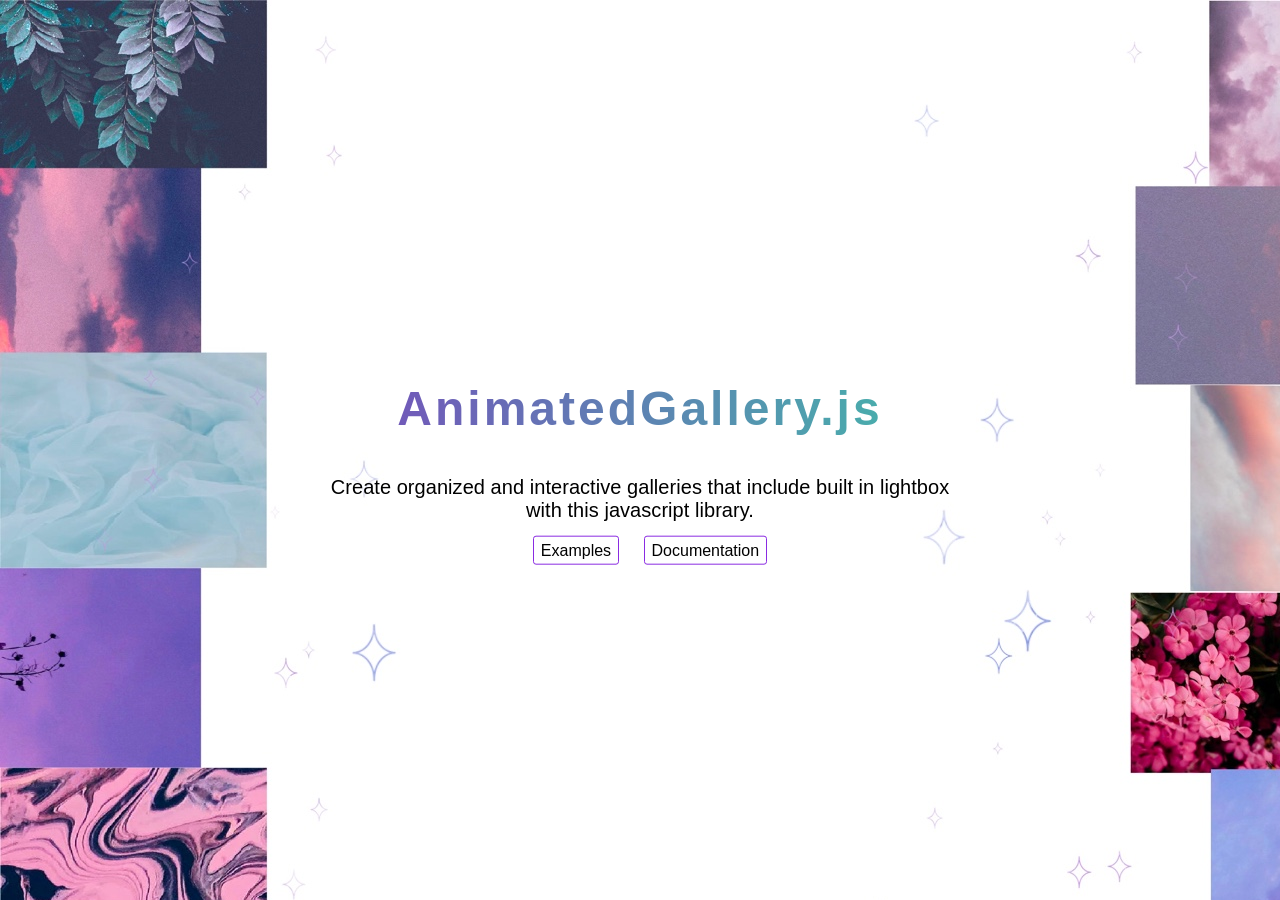
<file: pub/index.html>
<html lang = "en">
    <head>
        <meta charset="utf-8">
        <meta name = "viewport" content = "width=device-width, initial-scale = 1">
        <link rel = "stylesheet" type="text/css" href = "./js/landing_page.css">
        <title>AnimatedGallery Javascript Library</title>
        <script defer src="https://ajax.googleapis.com/ajax/libs/jquery/3.5.1/jquery.min.js"></script>
        <script async type = "text/javascript" src = './js/dom_load_async.js'></script>
    </head>
    <body>
        <div id = 'myId'></div>
        <div class="cover_image"></div>
        <div class="cover_text">
            <h2 class="page_title title_text_animated">AnimatedGallery.js</h2>
            <h3 class="subtitle">Create organized and interactive galleries that include built in 
                lightbox with this javascript library.</h3>
            <a class="example_button" href="examples_page.html">Examples</a>
            <a class="example_button" href="documentation.html">Documentation</a>
        </div>
        
    </body>
</html>
</file>
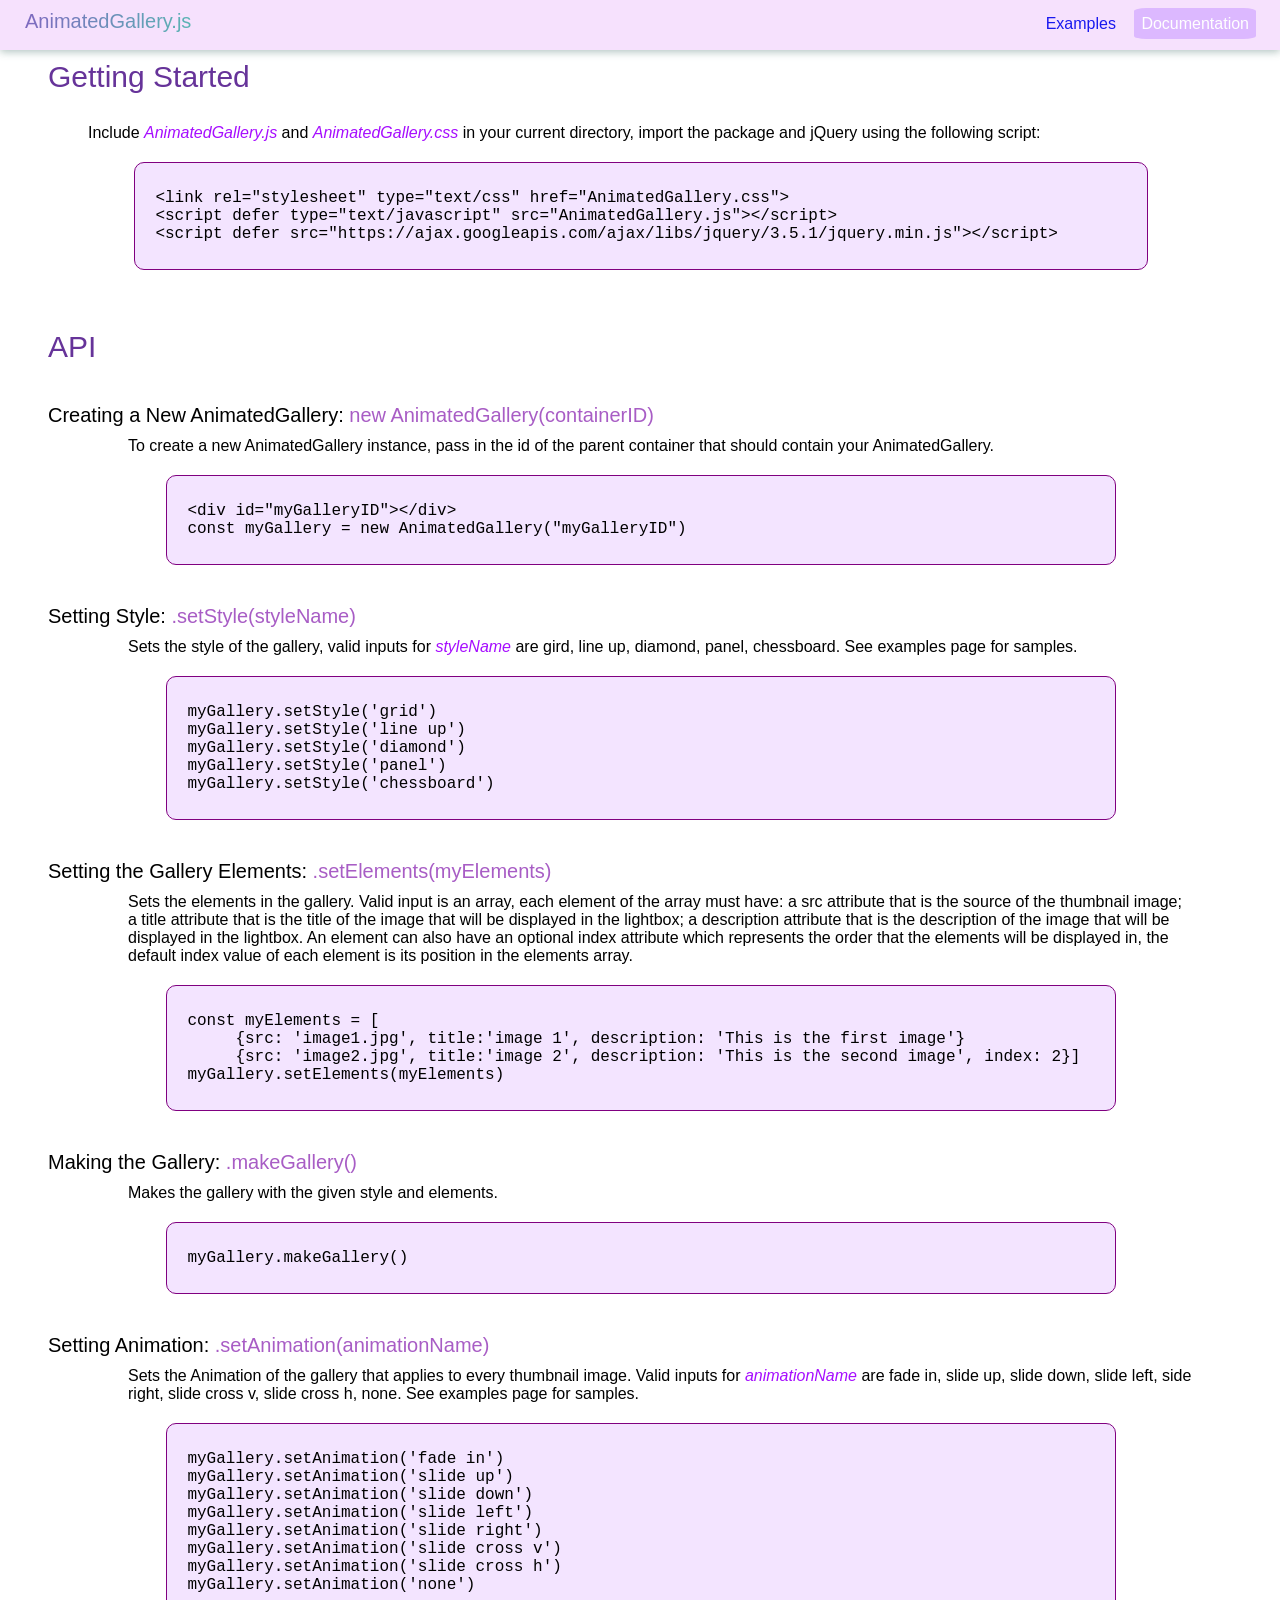
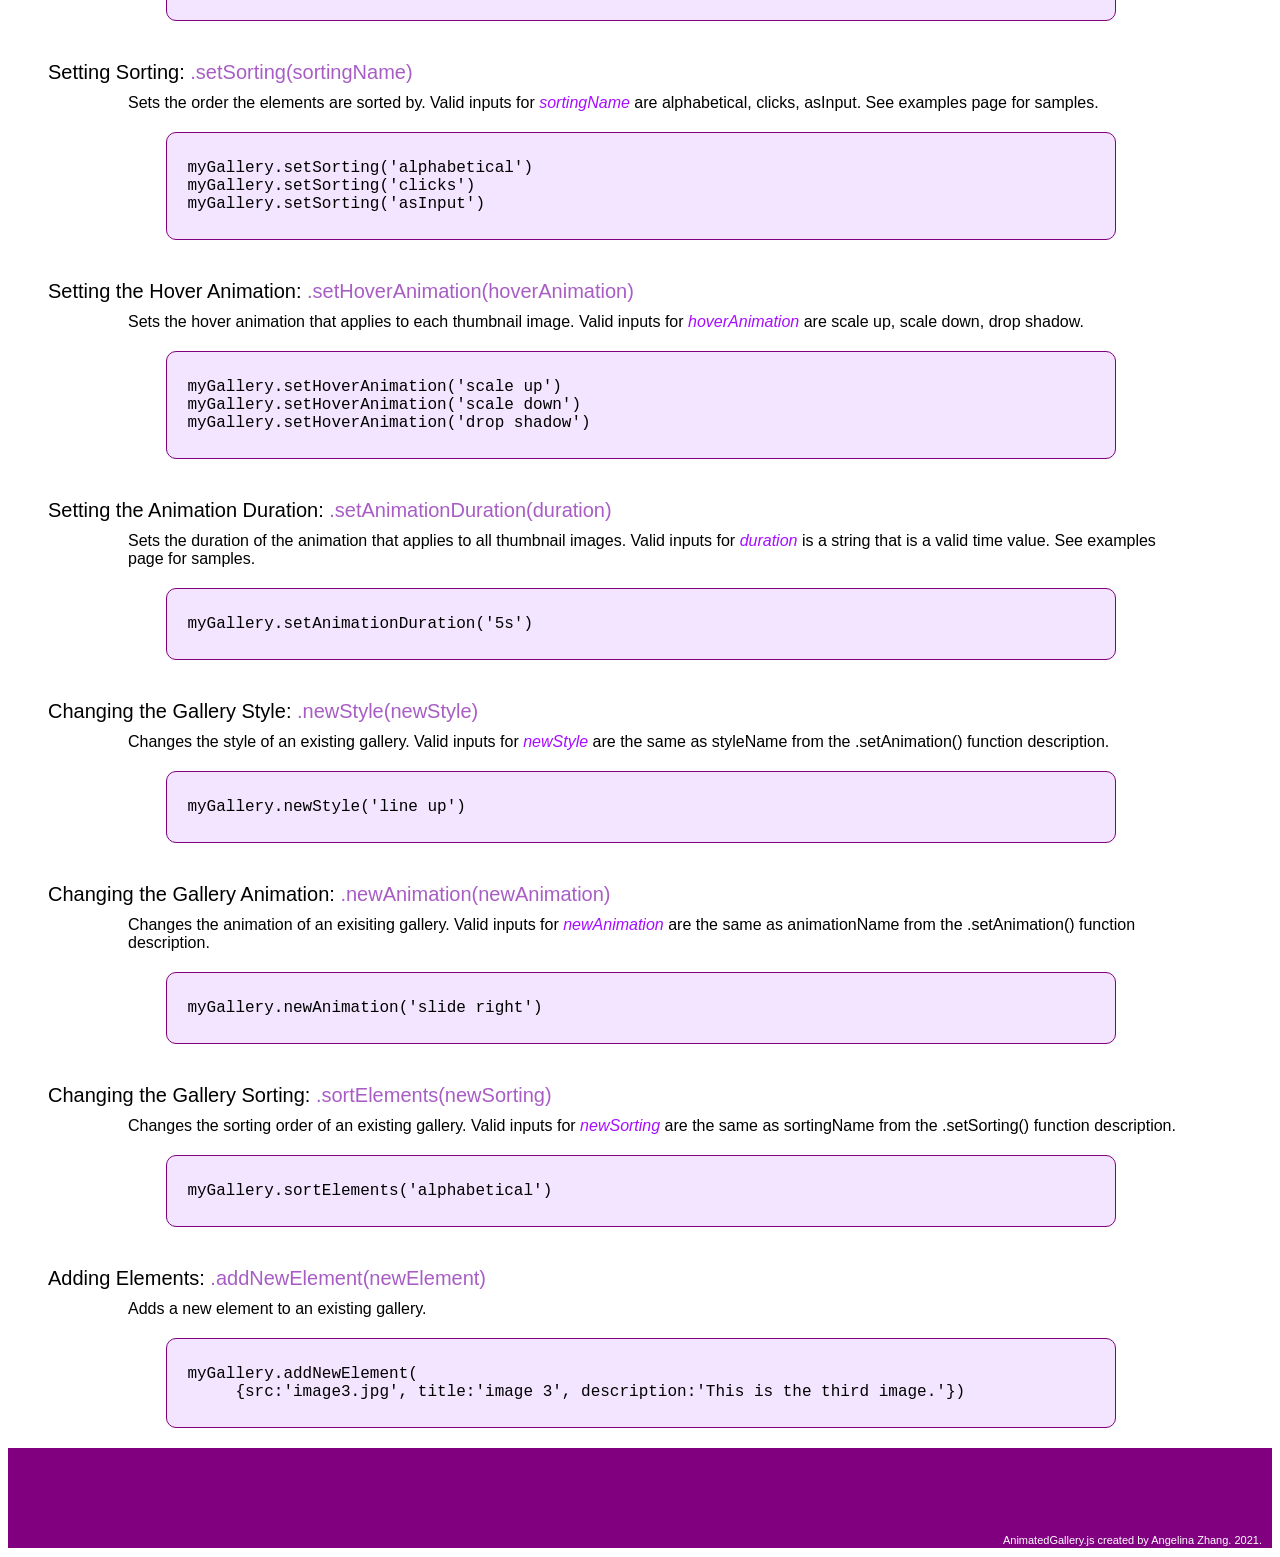
<file: pub/documentation.html>
<html lang = "en">
    <head>
        <meta charset="utf-8">
        <meta name = "viewport" content = "width=device-width, initial-scale = 1">
        <link rel = "stylesheet" type="text/css" href = "./js/landing_page.css">
        <title>AnimatedGallery Javascript Library</title>
        <script defer src="https://ajax.googleapis.com/ajax/libs/jquery/3.5.1/jquery.min.js"></script>
        <script async type = "text/javascript" src = './js/dom_load_async.js'></script>
    </head>
    <body>
        <div id = 'myId'></div>
        <div class='top_header'>
            <a class='title_redirect  title_text_animated' href = 'index.html'>AnimatedGallery.js</a>
            <div class='navigation'>
                <a href="examples_page.html" class="not_current_page_nagivation">Examples</a>
                <a href ="documentation.html" class="current_page_nagivation">Documentation</a>
            </div>
        </div>
        <div class="header">
            Getting Started
        </div>
        <div class="example_description">
            <p class="paragraph_indent">Include <span class="highlighted_text">AnimatedGallery.js</span>
            and <span class="highlighted_text">AnimatedGallery.css</span> in your current directory, 
            import the package and jQuery using the following script:</p>
        </div>
        <div class="code_container">
            <p class="example_code">
                &lt;link rel="stylesheet" type="text/css" href="AnimatedGallery.css"&gt; <br>
                &lt;script defer type="text/javascript" src="AnimatedGallery.js"&gt;&lt;/script&gt; <br>
                &lt;script defer src="https://ajax.googleapis.com/ajax/libs/jquery/3.5.1/jquery.min.js"&gt;&lt;/script&gt;
            </p>
        </div>
        <div class="header">
            API
        </div>

        <div class="example_container">
            <div class="example_gallery_titles">
                <span class="black_title_text">Creating a New AnimatedGallery:</span> new AnimatedGallery(containerID)
            </div>
            <div class="example_description">
                <p class="paragraph_indent">To create a new AnimatedGallery instance, pass in the id of 
                    the parent container that should contain your AnimatedGallery. </p>
            </div>
            <div class="code_container">
                <p class="example_code">
                    &lt;div id="myGalleryID">&lt;/div> <br>
                    const myGallery = new AnimatedGallery("myGalleryID")
                </p>
            </div>
        </div>

        <div class="example_container">
            <div class="example_gallery_titles">
                <span class="black_title_text">Setting Style:</span> .setStyle(styleName)
            </div>
            <div class="example_description">
                <p class="paragraph_indent">Sets the style of the gallery, valid inputs for 
                    <span class="highlighted_text">styleName</span> are gird, line up, diamond, panel, chessboard. 
                    See examples page for samples.</p>
            </div>
            <div class="code_container">
                <p class="example_code">
                    myGallery.setStyle('grid') <br>
                    myGallery.setStyle('line up') <br>
                    myGallery.setStyle('diamond') <br>
                    myGallery.setStyle('panel') <br>
                    myGallery.setStyle('chessboard') <br>
                </p>
            </div>
        </div>

        <div class="example_container">
            <div class="example_gallery_titles">
                <span class="black_title_text">Setting the Gallery Elements:</span> .setElements(myElements)
            </div>
            <div class="example_description">
                <p class="paragraph_indent">Sets the elements in the gallery. Valid input is an array, each element
                    of the array must have: a src attribute that is the source of the thumbnail image; a title attribute that is the 
                    title of the image that will be displayed in the lightbox; a description attribute that is the description of 
                    the image that will be displayed in the lightbox. An element can also have an optional index attribute which represents the 
                    order that the elements will be displayed in, the default index value of each element is its position in the elements array. 
                </p>
            </div>
            <div class="code_container">
                <p class="example_code">
                    const myElements = [<br> 
                    &emsp;&emsp;&emsp;{src: 'image1.jpg', title:'image 1', description: 'This is the first image'} <br>
                    &emsp;&emsp;&emsp;{src: 'image2.jpg', title:'image 2', description: 'This is the second image', index: 2}]<br>
                    myGallery.setElements(myElements)
                </p>
            </div>
        </div>

        <div class="example_container">
            <div class="example_gallery_titles">
                <span class="black_title_text">Making the Gallery:</span> .makeGallery()
            </div>
            <div class="example_description">
                <p class="paragraph_indent">Makes the gallery with the given style and elements.
                </p>
            </div>
            <div class="code_container">
                <p class="example_code">
                    myGallery.makeGallery()
                </p>
            </div>
        </div>

        <div class="example_container">
            <div class="example_gallery_titles">
                <span class="black_title_text">Setting Animation:</span> .setAnimation(animationName)
            </div>
            <div class="example_description">
                <p class="paragraph_indent"> Sets the Animation of the gallery that applies to every thumbnail image.
                    Valid inputs for 
                    <span class="highlighted_text">animationName</span> are fade in, slide up, slide down, slide left,
                    side right, slide cross v, slide cross h, none. See examples page for samples.
                </p>
            </div>
            <div class="code_container">
                <p class="example_code">
                    myGallery.setAnimation('fade in') <br>
                    myGallery.setAnimation('slide up') <br>
                    myGallery.setAnimation('slide down') <br>
                    myGallery.setAnimation('slide left') <br>
                    myGallery.setAnimation('slide right') <br>
                    myGallery.setAnimation('slide cross v') <br>
                    myGallery.setAnimation('slide cross h') <br>
                    myGallery.setAnimation('none')
                </p>
            </div>
        </div>

        <div class="example_container">
            <div class="example_gallery_titles">
                <span class="black_title_text">Setting Sorting:</span> .setSorting(sortingName)
            </div>
            <div class="example_description">
                <p class="paragraph_indent"> Sets the order the elements are sorted by. Valid inputs for 
                    <span class="highlighted_text">sortingName</span> are alphabetical, clicks, asInput. See examples
                    page for samples.
                </p>
            </div>
            <div class="code_container">
                <p class="example_code">
                    myGallery.setSorting('alphabetical') <br>
                    myGallery.setSorting('clicks') <br>
                    myGallery.setSorting('asInput')
                </p>
            </div>
        </div>

        <div class="example_container">
            <div class="example_gallery_titles">
                <span class="black_title_text">Setting the Hover Animation:</span> .setHoverAnimation(hoverAnimation)
            </div>
            <div class="example_description">
                <p class="paragraph_indent"> Sets the hover animation that applies to each thumbnail image. 
                    Valid inputs for <span class="highlighted_text">hoverAnimation</span> are scale up, scale down, drop shadow.
                </p>
            </div>
            <div class="code_container">
                <p class="example_code">
                    myGallery.setHoverAnimation('scale up') <br>
                    myGallery.setHoverAnimation('scale down') <br>
                    myGallery.setHoverAnimation('drop shadow')
                </p>
            </div>
        </div>

        <div class="example_container">
            <div class="example_gallery_titles">
                <span class="black_title_text">Setting the Animation Duration:</span> .setAnimationDuration(duration)
            </div>
            <div class="example_description">
                <p class="paragraph_indent"> Sets the duration of the animation that applies to all thumbnail images.
                    Valid inputs for <span class="highlighted_text">duration</span> is a string that is a valid time value.
                    See examples page for samples.
                </p>
            </div>
            <div class="code_container">
                <p class="example_code">
                    myGallery.setAnimationDuration('5s')
                </p>
            </div>
        </div>

        <div class="example_container">
            <div class="example_gallery_titles">
                <span class="black_title_text">Changing the Gallery Style:</span> .newStyle(newStyle)
            </div>
            <div class="example_description">
                <p class="paragraph_indent"> Changes the style of an existing gallery. Valid inputs 
                    for <span class="highlighted_text">newStyle</span> are the same as styleName from the 
                    .setAnimation() function description.
                </p>
            </div>
            <div class="code_container">
                <p class="example_code">   
                    myGallery.newStyle('line up')
                </p>
            </div>
        </div>

        <div class="example_container">
            <div class="example_gallery_titles">
                <span class="black_title_text">Changing the Gallery Animation:</span> .newAnimation(newAnimation)
            </div>
            <div class="example_description">
                <p class="paragraph_indent"> Changes the animation of an exisiting gallery. Valid inputs for
                    <span class="highlighted_text">newAnimation</span> are the same as animationName from the 
                    .setAnimation() function description.
                </p>
            </div>
            <div class="code_container">
                <p class="example_code">    
                    myGallery.newAnimation('slide right')
                </p>    
            </div>
        </div>

        <div class="example_container">
            <div class="example_gallery_titles">
                <span class="black_title_text">Changing the Gallery Sorting:</span> .sortElements(newSorting)
            </div>
            <div class="example_description">
                <p class="paragraph_indent"> Changes the sorting order of an existing gallery. Valid inputs for 
                    <span class="highlighted_text">newSorting</span> are the same as sortingName from the .setSorting()
                    function description.
                </p>
            </div>
            <div class="code_container">
                <p class="example_code">
                    myGallery.sortElements('alphabetical')
                </p>
            </div>
        </div>

        <div class="example_container">
            <div class="example_gallery_titles">
                <span class="black_title_text">Adding Elements:</span> .addNewElement(newElement)
            </div>
            <div class="example_description">
                <p class="paragraph_indent"> Adds a new element to an existing gallery.
                </p>
            </div>
            <div class="code_container">
                <p class="example_code">
                    myGallery.addNewElement(<br>
                    &emsp;&emsp;&emsp;{src:'image3.jpg', title:'image 3', description:'This is the third image.'})
                </p>
            </div>
        </div>

        <div class="footer">
            <p class="footer_text">AnimatedGallery.js created by Angelina Zhang. 2021.</p>
        </div>
    </body>
</html>
</file>
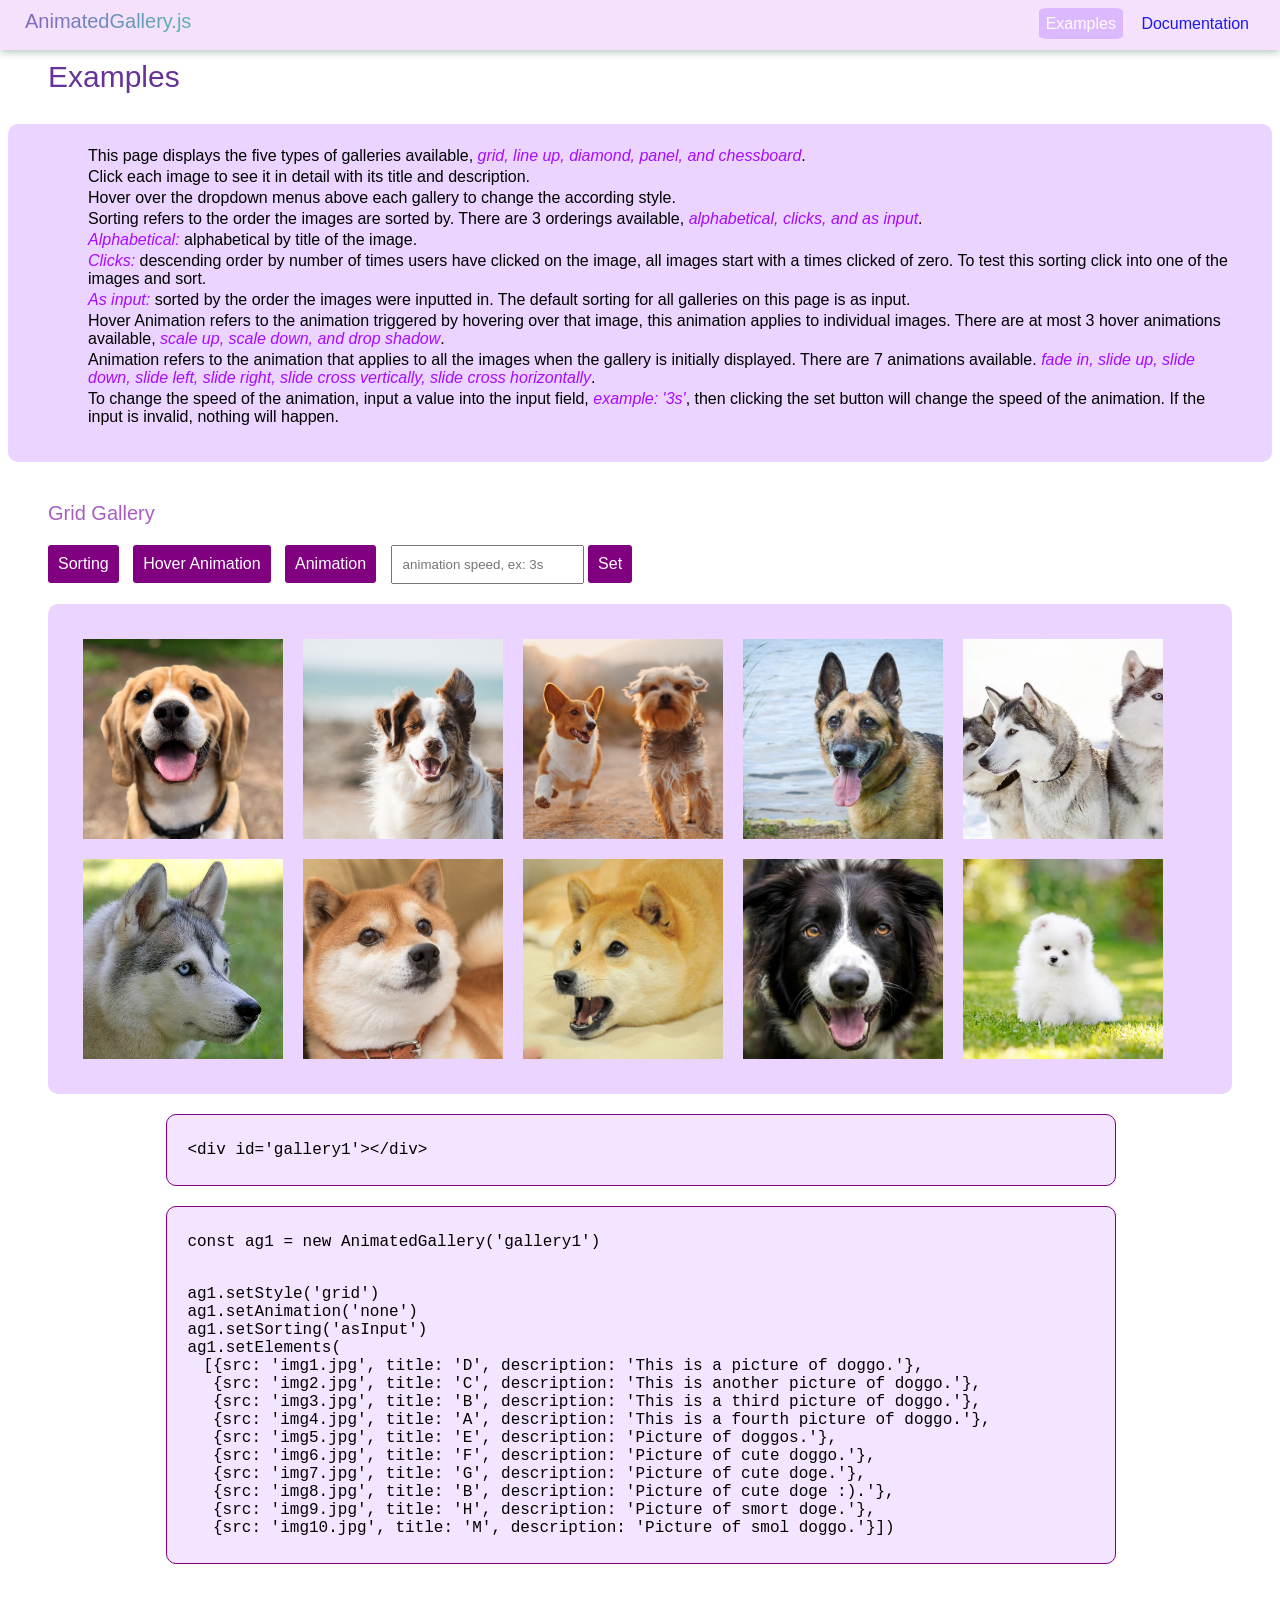
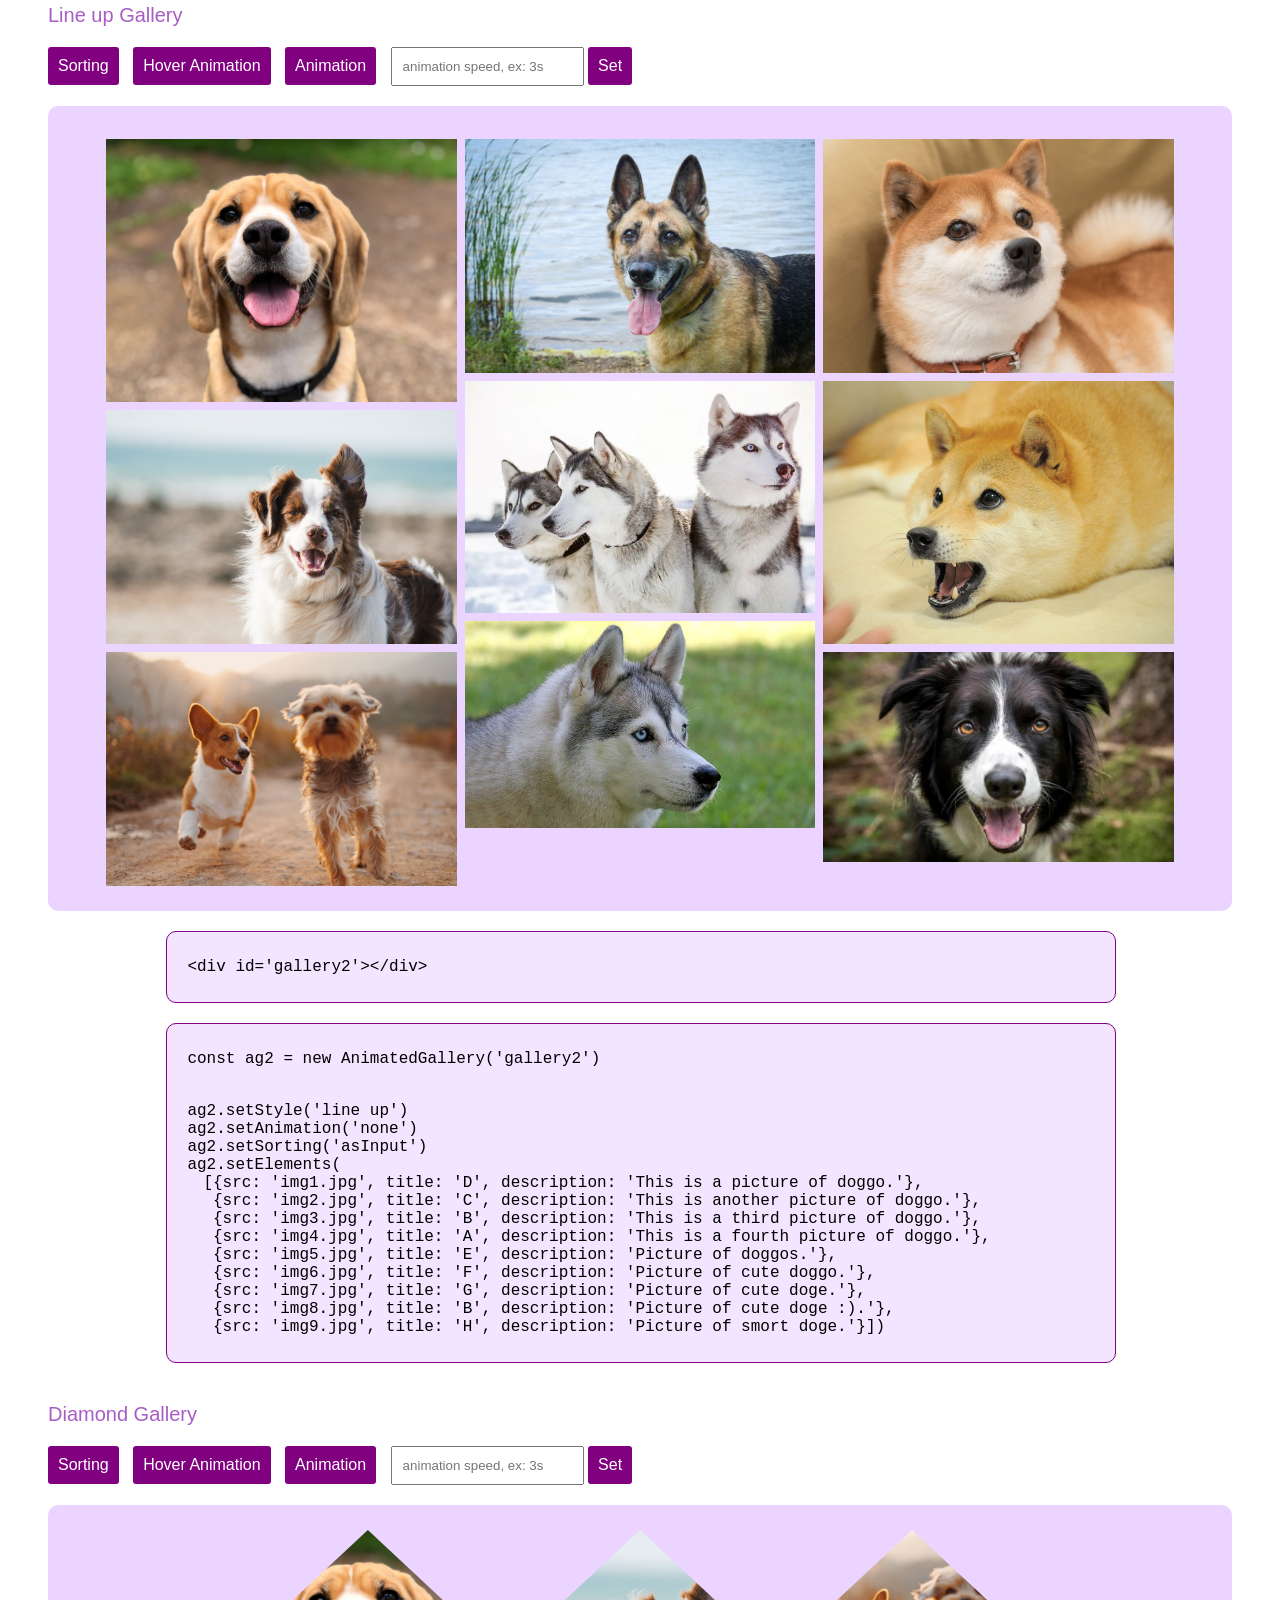
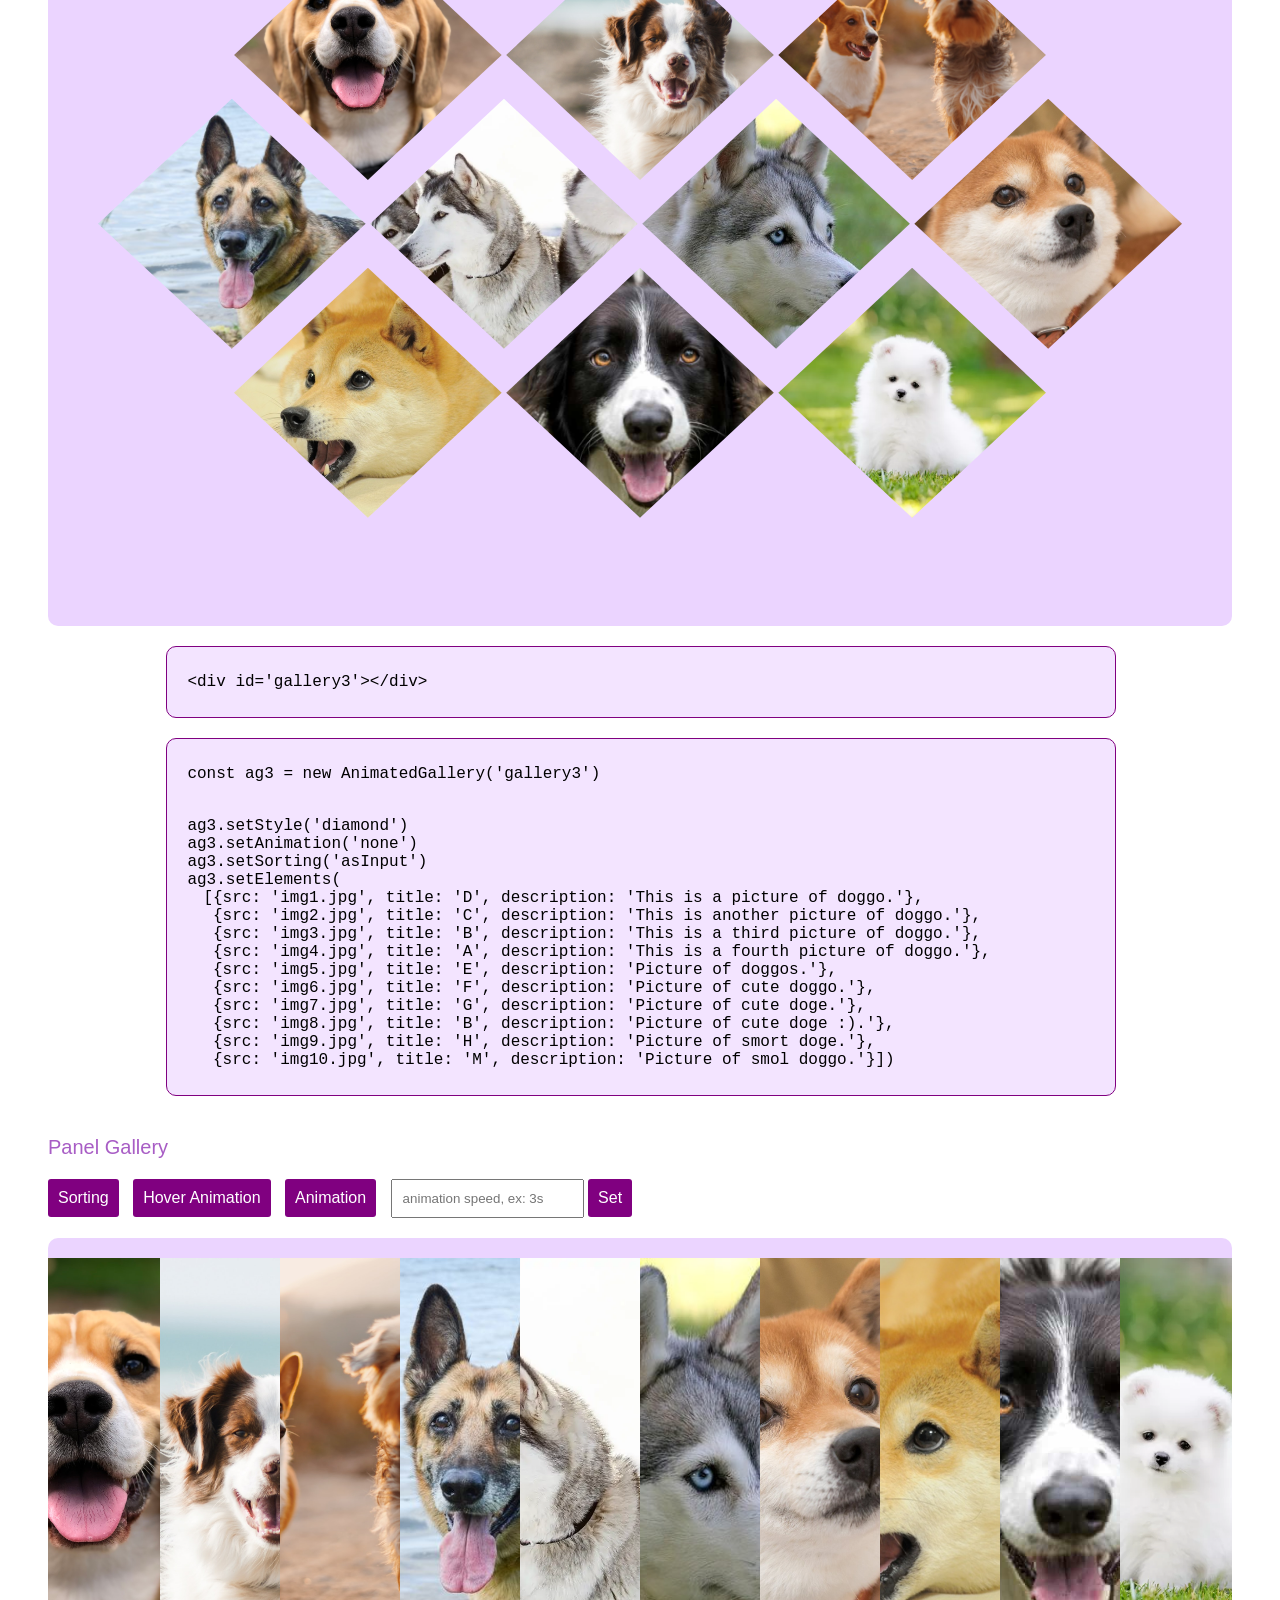
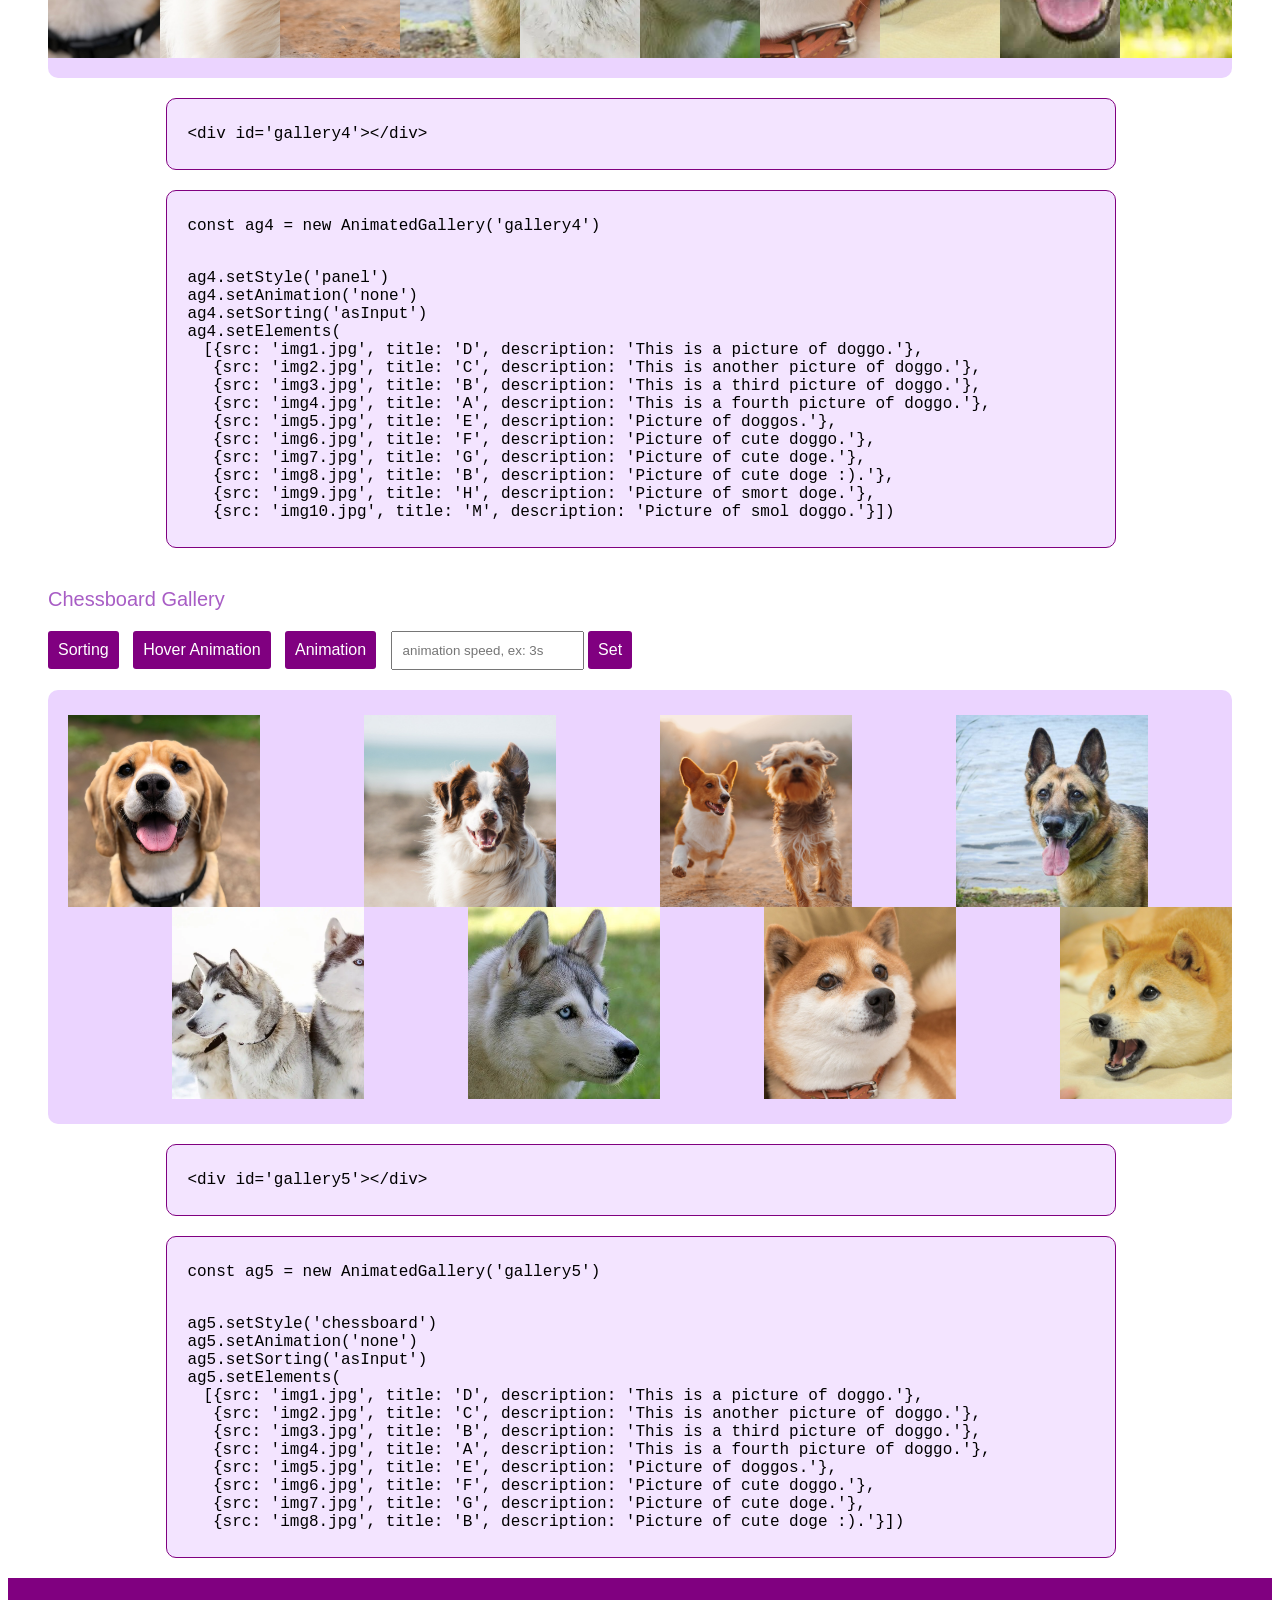
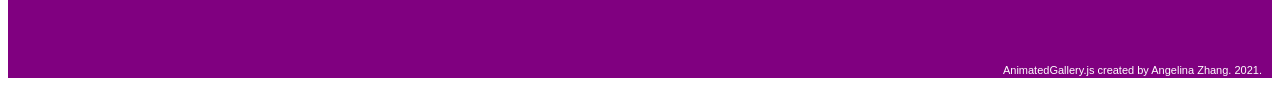
<file: pub/examples_page.html>
<html lang = "en">
    <head>
        <meta charset="utf-8">
        <meta name = "viewport" content = "width=device-width, initial-scale = 1">
        <link rel = "stylesheet" type="text/css" href = "./js/AnimatedGallery.css">
        <link rel = "stylesheet" type="text/css" href = "./js/landing_page.css">
        <title>Animated Gallery Library</title>
        <script defer src="https://ajax.googleapis.com/ajax/libs/jquery/3.5.1/jquery.min.js"></script>
        <script defer type = "text/javascript" src = './js/AnimatedGallery.js'></script>
        <script defer type = "text/javascript" src = './js/example.js'></script>
        <script async type = "text/javascript" src = './js/dom_load_async.js'></script>
    </head>
    <body>
        <div id='myId'></div>
        <div class='top_header'>
            <a class='title_redirect  title_text_animated' href = 'index.html'>AnimatedGallery.js</a>
            <div class='navigation'>
                <a href="examples_page.html" class="current_page_nagivation">Examples</a>
                <a href ="documentation.html" class="not_current_page_nagivation">Documentation</a>
            </div>
        </div>

        <div class='header'> Examples </div>
        <div class = example_gallery_container> 

        <div class="example_description">
            <p class="paragraph_indent">This page displays the five types of galleries available,
                <span class="highlighted_text">grid, line up, diamond, panel, and chessboard</span>. 
            </p>
            <p class="paragraph_indent">
                Click each image to see it in detail with its title and description.
            </p>
            <p class="paragraph_indent">
                Hover over the dropdown menus above each gallery to change the according style. 
            </p>
            <p class="paragraph_indent">
                Sorting refers to the order the images are sorted by. There are 3 orderings available, 
                <span class="highlighted_text">alphabetical, clicks, and as input</span>. 
            </p>

            <p class="paragraph_indent">
                <span class="highlighted_text">Alphabetical:</span> alphabetical by title of the image.
            </p>
            <p class="paragraph_indent">
                <span class="highlighted_text">Clicks:</span> descending order by number of times users 
                have clicked on the image, all images start with a times clicked of zero. To test this sorting
                click into one of the images and sort.
            </p>
            <p class="paragraph_indent">
                <span class="highlighted_text">As input:</span> sorted by the order the images were inputted in.
                The default sorting for all galleries on this page is as input.
            </p>
            
            <p class="paragraph_indent">
                Hover Animation refers to the animation triggered by hovering over that image, 
                this animation applies to individual images. There are at most 3 hover animations available, 
                <span class="highlighted_text">scale up, scale down, and drop shadow</span>. 
            </p>
            <p class="paragraph_indent">
                Animation refers to the animation that applies to all the images when the gallery is initially 
                displayed. There are 7 animations available. 
                <span class="highlighted_text">fade in, slide up, slide down, slide left, slide right,
                    slide cross vertically, slide cross horizontally</span>.
            <p class="paragraph_indent">
                To change the speed of the animation, input a value into the input field, 
                <span class="highlighted_text">example: '3s'</span>, then clicking the set button will change the 
                speed of the animation. If the input is invalid, nothing will happen.
            </p>
            </p>
        </div>
    </div>
        <div class='example_container'>
            <div class='example_gallery_titles'>Grid Gallery</div>
            <div class="sorting_dropdown">
                <button class="sorting_dropbutton">Sorting</button>
                <div class="sorting_dropdown_content">
                    <a onclick="ag1.sortElements('alphabetical')">Alphabetical</a>
                    <a onclick="ag1.sortElements('asInput')">As Input</a>
                    <a onclick="ag1.sortElements('clicks')">Clicks</a>
                </div>
            </div>

            <div class="hover_dropdown">
                <button class="hover_dropbutton">Hover Animation</button>
                <div class="hover_dropdown_content">
                    <a onclick="ag1.newHoverAnimation('scale down')">Scale Down</a>
                    <a onclick="ag1.newHoverAnimation('scale up')">Scale Up</a>
                    <a onclick="ag1.newHoverAnimation('drop shadow')">Drop Shadow</a>
                </div>
            </div>

            <div class="animation_dropdown">
                <button class="animation_dropbutton">Animation</button>
                <div class="animation_dropdown_content">
                    <a onclick="ag1.newAnimation('fade in')">Fade In</a>
                    <a onclick="ag1.newAnimation('slide up')">Slide Up</a>
                    <a onclick="ag1.newAnimation('slide down')">Slide Down</a>
                    <a onclick="ag1.newAnimation('slide left')">Slide Left</a>
                    <a onclick="ag1.newAnimation('slide right')">Slide Right</a>
                    <a onclick="ag1.newAnimation('slide cross v')">Slide Cross Vertical</a>
                    <a onclick="ag1.newAnimation('slide cross h')">Slide Cross Horizontal</a>
                    <a onclick="ag1.newAnimation('none')">None</a>
                </div>
            </div>
            <div class="speed_input">
                <input class="input_box" id="speed1" type="text" placeholder="animation speed, ex: 3s">
                <button class="speed_button" onclick="ag1.setAnimationDuration(document.getElementById('speed1').value)">Set</button>
            </div>
            <div class="example_gallery_container">
                <div id ='gallery1'></div>
            </div>
            
            <div class="code_container">
                <p class="example_code">&lt;div id='gallery1'&gt;&lt;/div&gt;</p>
            </div>

            <div class="code_container">
                <p class="example_code">const ag1 = new AnimatedGallery('gallery1')</p>
                <p class="example_code">  <br> ag1.setStyle('grid') <br>
                    ag1.setAnimation('none')  <br>
                    ag1.setSorting('asInput') <br> 
                    ag1.setElements(<br>
                    &emsp;[{src: 'img1.jpg', title: 'D', description: 'This is a picture of doggo.'},  <br> 
                    &emsp; {src: 'img2.jpg', title: 'C', description: 'This is another picture of doggo.'}, <br>
                    &emsp; {src: 'img3.jpg', title: 'B', description: 'This is a third picture of doggo.'}, <br>
                    &emsp; {src: 'img4.jpg', title: 'A', description: 'This is a fourth picture of doggo.'}, <br>
                    &emsp; {src: 'img5.jpg', title: 'E', description: 'Picture of doggos.'}, <br>
                    &emsp; {src: 'img6.jpg', title: 'F', description: 'Picture of cute doggo.'}, <br>
                    &emsp; {src: 'img7.jpg', title: 'G', description: 'Picture of cute doge.'}, <br>
                    &emsp; {src: 'img8.jpg', title: 'B', description: 'Picture of cute doge :).'}, <br>
                    &emsp; {src: 'img9.jpg', title: 'H', description: 'Picture of smort doge.'}, <br>
                    &emsp; {src: 'img10.jpg', title: 'M', description: 'Picture of smol doggo.'}]) <br>
                    </p> 
            </div>
    
        </div>
        <div class='example_container'>
            <div class='example_gallery_titles'>Line up Gallery</div>
            <div class="sorting_dropdown">
                <button class="sorting_dropbutton">Sorting</button>
                <div class="sorting_dropdown_content">
                    <a onclick="ag2.sortElements('alphabetical')">Alphabetical</a>
                    <a onclick="ag2.sortElements('asInput')">As Input</a>
                    <a onclick="ag2.sortElements('clicks')">Clicks</a>
                </div>
            </div>

            <div class="hover_dropdown">
                <button class="hover_dropbutton">Hover Animation</button>
                <div class="hover_dropdown_content">
                    <a onclick="ag2.newHoverAnimation('scale down')">Scale Down</a>
                    <a onclick="ag2.newHoverAnimation('scale up')">Scale Up</a>
                    <a onclick="ag2.newHoverAnimation('drop shadow')">Drop Shadow</a>
                </div>
            </div>

            <div class="animation_dropdown">
                <button class="animation_dropbutton">Animation</button>
                <div class="animation_dropdown_content">
                    <a onclick="ag2.newAnimation('fade in')">Fade In</a>
                    <a onclick="ag2.newAnimation('slide up')">Slide Up</a>
                    <a onclick="ag2.newAnimation('slide down')">Slide Down</a>
                    <a onclick="ag2.newAnimation('slide left')">Slide Left</a>
                    <a onclick="ag2.newAnimation('slide right')">Slide Right</a>
                    <a onclick="ag2.newAnimation('slide cross v')">Slide Cross Vertical</a>
                    <a onclick="ag2.newAnimation('slide cross h')">Slide Cross Horizontal</a>
                    <a onclick="ag2.newAnimation('none')">None</a>
                </div>
            </div>
            <div class="speed_input">
                <input class="input_box" id="speed2" type="text" placeholder="animation speed, ex: 3s">
                <button class="speed_button" onclick="ag2.setAnimationDuration(document.getElementById('speed2').value)">Set</button>
            </div>
            <div class="example_gallery_container">
                <div id ='gallery2'></div>
            </div>

            <div class="code_container">
                <p class="example_code">&lt;div id='gallery2'&gt;&lt;/div&gt;</p>
            </div>

            <div class="code_container">
                <p class="example_code">const ag2 = new AnimatedGallery('gallery2')</p>
                <p class="example_code">  <br> ag2.setStyle('line up') <br>
                    ag2.setAnimation('none')  <br>
                    ag2.setSorting('asInput') <br> 
                    ag2.setElements(<br>
                    &emsp;[{src: 'img1.jpg', title: 'D', description: 'This is a picture of doggo.'},  <br> 
                    &emsp; {src: 'img2.jpg', title: 'C', description: 'This is another picture of doggo.'}, <br>
                    &emsp; {src: 'img3.jpg', title: 'B', description: 'This is a third picture of doggo.'}, <br>
                    &emsp; {src: 'img4.jpg', title: 'A', description: 'This is a fourth picture of doggo.'}, <br>
                    &emsp; {src: 'img5.jpg', title: 'E', description: 'Picture of doggos.'}, <br>
                    &emsp; {src: 'img6.jpg', title: 'F', description: 'Picture of cute doggo.'}, <br>
                    &emsp; {src: 'img7.jpg', title: 'G', description: 'Picture of cute doge.'}, <br>
                    &emsp; {src: 'img8.jpg', title: 'B', description: 'Picture of cute doge :).'}, <br>
                    &emsp; {src: 'img9.jpg', title: 'H', description: 'Picture of smort doge.'}]) <br>
                    </p> 
            </div>
            
        </div>
        

        <div class='example_container'> 
            <div class='example_gallery_titles'>Diamond Gallery</div>
            <div class="sorting_dropdown">
                <button class="sorting_dropbutton">Sorting</button>
                <div class="sorting_dropdown_content">
                    <a onclick="ag3.sortElements('alphabetical')">Alphabetical</a>
                    <a onclick="ag3.sortElements('asInput')">As Input</a>
                    <a onclick="ag3.sortElements('clicks')">Clicks</a>
                </div>
            </div>

            <div class="hover_dropdown">
                <button class="hover_dropbutton">Hover Animation</button>
                <div class="hover_dropdown_content">
                    <a onclick="ag3.newHoverAnimation('scale down')">Scale Down</a>
                    <a onclick="ag3.newHoverAnimation('scale up')">Scale Up</a>
                </div>
            </div>

            <div class="animation_dropdown">
                <button class="animation_dropbutton">Animation</button>
                <div class="animation_dropdown_content">
                    <a onclick="ag3.newAnimation('fade in')">Fade In</a>
                    <a onclick="ag3.newAnimation('slide up')">Slide Up</a>
                    <a onclick="ag3.newAnimation('slide down')">Slide Down</a>
                    <a onclick="ag3.newAnimation('slide left')">Slide Left</a>
                    <a onclick="ag3.newAnimation('slide right')">Slide Right</a>
                    <a onclick="ag3.newAnimation('slide cross v')">Slide Cross Vertical</a>
                    <a onclick="ag3.newAnimation('slide cross h')">Slide Cross Horizontal</a>
                    <a onclick="ag3.newAnimation('none')">None</a>
                </div>
            </div>
            <div class="speed_input">
                <input class="input_box" id="speed3" type="text" placeholder="animation speed, ex: 3s">
                <button class="speed_button" onclick="ag3.setAnimationDuration(document.getElementById('speed3').value)">Set</button>
            </div>
            <div class="example_gallery_container">
                <div id='gallery3'></div>
            </div>

            <div class="code_container">
                <p class="example_code">&lt;div id='gallery3'&gt;&lt;/div&gt;</p>
            </div>

            <div class="code_container">
                <p class="example_code">const ag3 = new AnimatedGallery('gallery3')</p>
                <p class="example_code">  <br> ag3.setStyle('diamond') <br>
                    ag3.setAnimation('none')  <br>
                    ag3.setSorting('asInput') <br> 
                    ag3.setElements(<br>
                    &emsp;[{src: 'img1.jpg', title: 'D', description: 'This is a picture of doggo.'},  <br> 
                    &emsp; {src: 'img2.jpg', title: 'C', description: 'This is another picture of doggo.'}, <br>
                    &emsp; {src: 'img3.jpg', title: 'B', description: 'This is a third picture of doggo.'}, <br>
                    &emsp; {src: 'img4.jpg', title: 'A', description: 'This is a fourth picture of doggo.'}, <br>
                    &emsp; {src: 'img5.jpg', title: 'E', description: 'Picture of doggos.'}, <br>
                    &emsp; {src: 'img6.jpg', title: 'F', description: 'Picture of cute doggo.'}, <br>
                    &emsp; {src: 'img7.jpg', title: 'G', description: 'Picture of cute doge.'}, <br>
                    &emsp; {src: 'img8.jpg', title: 'B', description: 'Picture of cute doge :).'}, <br>
                    &emsp; {src: 'img9.jpg', title: 'H', description: 'Picture of smort doge.'}, <br>
                    &emsp; {src: 'img10.jpg', title: 'M', description: 'Picture of smol doggo.'}]) <br>
                    </p> 
            </div>
           
        </div>
       
        <div class='example_container'>
            <div class='example_gallery_titles'>Panel Gallery</div>
            <div class="sorting_dropdown">
                <button class="sorting_dropbutton">Sorting</button>
                <div class="sorting_dropdown_content">
                    <a onclick="ag4.sortElements('alphabetical')">Alphabetical</a>
                    <a onclick="ag4.sortElements('asInput')">As Input</a>
                    <a onclick="ag4.sortElements('clicks')">Clicks</a>
                </div>
            </div>

            <div class="hover_dropdown">
                <button class="hover_dropbutton">Hover Animation</button>
                <div class="hover_dropdown_content">
                    <a onclick="ag4.newHoverAnimation('scale down')">Scale Down</a>
                    <a onclick="ag4.newHoverAnimation('scale up')">Scale Up</a>
                    <a onclick="ag4.newHoverAnimation('drop shadow')">Drop Shadow</a>
                </div>
            </div>

            <div class="animation_dropdown">
                <button class="animation_dropbutton">Animation</button>
                <div class="animation_dropdown_content">
                    <a onclick="ag4.newAnimation('fade in')">Fade In</a>
                    <a onclick="ag4.newAnimation('slide up')">Slide Up</a>
                    <a onclick="ag4.newAnimation('slide down')">Slide Down</a>
                    <a onclick="ag4.newAnimation('slide left')">Slide Left</a>
                    <a onclick="ag4.newAnimation('slide right')">Slide Right</a>
                    <a onclick="ag4.newAnimation('slide cross v')">Slide Cross Vertical</a>
                    <a onclick="ag4.newAnimation('slide cross h')">Slide Cross Horizontal</a>
                    <a onclick="ag4.newAnimation('none')">None</a>
                </div>
            </div>
            <div class="speed_input">
                <input class="input_box" id="speed4" type="text" placeholder="animation speed, ex: 3s">
                <button class="speed_button" onclick="ag4.setAnimationDuration(document.getElementById('speed4').value)">Set</button>
            </div>
            <div class="example_gallery_container">
                <div id='gallery4'></div>
            </div>

            <div class="code_container">
                <p class="example_code">&lt;div id='gallery4'&gt;&lt;/div&gt;</p>
            </div>

            <div class="code_container">
                <p class="example_code">const ag4 = new AnimatedGallery('gallery4')</p>
                <p class="example_code">  <br> ag4.setStyle('panel') <br>
                    ag4.setAnimation('none')  <br>
                    ag4.setSorting('asInput') <br> 
                    ag4.setElements(<br>
                    &emsp;[{src: 'img1.jpg', title: 'D', description: 'This is a picture of doggo.'},  <br> 
                    &emsp; {src: 'img2.jpg', title: 'C', description: 'This is another picture of doggo.'}, <br>
                    &emsp; {src: 'img3.jpg', title: 'B', description: 'This is a third picture of doggo.'}, <br>
                    &emsp; {src: 'img4.jpg', title: 'A', description: 'This is a fourth picture of doggo.'}, <br>
                    &emsp; {src: 'img5.jpg', title: 'E', description: 'Picture of doggos.'}, <br>
                    &emsp; {src: 'img6.jpg', title: 'F', description: 'Picture of cute doggo.'}, <br>
                    &emsp; {src: 'img7.jpg', title: 'G', description: 'Picture of cute doge.'}, <br>
                    &emsp; {src: 'img8.jpg', title: 'B', description: 'Picture of cute doge :).'}, <br>
                    &emsp; {src: 'img9.jpg', title: 'H', description: 'Picture of smort doge.'}, <br>
                    &emsp; {src: 'img10.jpg', title: 'M', description: 'Picture of smol doggo.'}]) <br>
                    </p> 
            </div>
            
        </div>

        <div class='example_container'>
            <div class='example_gallery_titles'>Chessboard Gallery</div>
            <div class="sorting_dropdown">
                <button class="sorting_dropbutton">Sorting</button>
                <div class="sorting_dropdown_content">
                    <a onclick="ag5.sortElements('alphabetical')">Alphabetical</a>
                    <a onclick="ag5.sortElements('asInput')">As Input</a>
                    <a onclick="ag5.sortElements('clicks')">Clicks</a>
                </div>
            </div>

            <div class="hover_dropdown">
                <button class="hover_dropbutton">Hover Animation</button>
                <div class="hover_dropdown_content">
                    <a onclick="ag5.newHoverAnimation('scale down')">Scale Down</a>
                    <a onclick="ag5.newHoverAnimation('scale up')">Scale Up</a>
                    <a onclick="ag5.newHoverAnimation('drop shadow')">Drop Shadow</a>
                </div>
            </div>

            <div class="animation_dropdown">
                <button class="animation_dropbutton">Animation</button>
                <div class="animation_dropdown_content">
                    <a onclick="ag5.newAnimation('fade in')">Fade In</a>
                    <a onclick="ag5.newAnimation('slide up')">Slide Up</a>
                    <a onclick="ag5.newAnimation('slide down')">Slide Down</a>
                    <a onclick="ag5.newAnimation('slide left')">Slide Left</a>
                    <a onclick="ag5.newAnimation('slide right')">Slide Right</a>
                    <a onclick="ag5.newAnimation('slide cross v')">Slide Cross Vertical</a>
                    <a onclick="ag5.newAnimation('slide cross h')">Slide Cross Horizontal</a>
                    <a onclick="ag5.newAnimation('none')">None</a>
                </div>
            </div>
            <div class="speed_input">
                <input class="input_box" id="speed5" type="text" placeholder="animation speed, ex: 3s">
                <button class="speed_button" onclick="ag5.setAnimationDuration(document.getElementById('speed5').value)">Set</button>
            </div>
            <div class="example_gallery_container">
                <div id='gallery5'></div>
            </div>

            <div class="code_container">
                <p class="example_code">&lt;div id='gallery5'&gt;&lt;/div&gt;</p>
            </div>

            <div class="code_container">
                <p class="example_code">const ag5 = new AnimatedGallery('gallery5')</p>
                <p class="example_code">  <br> ag5.setStyle('chessboard') <br>
                    ag5.setAnimation('none')  <br>
                    ag5.setSorting('asInput') <br> 
                    ag5.setElements(<br>
                    &emsp;[{src: 'img1.jpg', title: 'D', description: 'This is a picture of doggo.'},  <br> 
                    &emsp; {src: 'img2.jpg', title: 'C', description: 'This is another picture of doggo.'}, <br>
                    &emsp; {src: 'img3.jpg', title: 'B', description: 'This is a third picture of doggo.'}, <br>
                    &emsp; {src: 'img4.jpg', title: 'A', description: 'This is a fourth picture of doggo.'}, <br>
                    &emsp; {src: 'img5.jpg', title: 'E', description: 'Picture of doggos.'}, <br>
                    &emsp; {src: 'img6.jpg', title: 'F', description: 'Picture of cute doggo.'}, <br>
                    &emsp; {src: 'img7.jpg', title: 'G', description: 'Picture of cute doge.'}, <br>
                    &emsp; {src: 'img8.jpg', title: 'B', description: 'Picture of cute doge :).'}]) <br>
                    </p> 
            </div>
        </div>

        <div class="footer">
            <p class="footer_text">AnimatedGallery.js created by Angelina Zhang. 2021.</p>
        </div>


    </body>
</html>
</file>
<file: pub/js/landing_page.css>
body{
    font-family: "Trebuchet MS", Helvetica, sans-serif;
    overflow-x: hidden;
    overflow-y: auto;
}

.cover_image{
    left: 0;
    top: 0;
    height: 100vh;
    width: 100%;
    position: absolute;
    background-size: cover;
    background: url("img/cover.jpg"); 
    animation: infinite 35s linear infinite;
} 
@keyframes infinite {
    0%{
        background-position: 50% 0;
    }
    100%{
        background-position: 50% -1000px;
    }
}

.cover_text{
    text-align: center;
    position: absolute;
    top: 50%;
    left: 50%;
    transform: translate(-50%, -50%);
}

.page_title{
    font-size: 48px;
    letter-spacing: 3px;
    font-family: inherit;
}

.subtitle{
    font-size:20px;
    font-family: inherit;
    font-weight: lighter;
    color: black;
    letter-spacing: 0.05px;
}

.title_text_animated {
    background: linear-gradient(to right, #774dbb, #43b9aa , #2cabc2, #62328f, #4040cf);
    -webkit-background-clip: text;
    background-clip: text;
    color: transparent;
    animation: colourchange_animation 6s ease-in-out infinite;
    background-size: 400% 100%;
}
@keyframes colourchange_animation {
    0%,100% {
        background-position: 0 0;
    }
    50% {
        background-position: 100% 0;
    }
}

.example_button{
    text-decoration: none;
    font-size: 16px;
    padding-top:5px;
    padding-bottom: 5px;
    padding-left: 7px;
    padding-right: 7px;
    margin-left: 20px;
    color:black;
    background-color: transparent;
    font-family:inherit;
    border: blueviolet solid 1px;
    border-radius: 3px;
}

.example_button:hover{
    background-color: rgb(172, 116, 194);
    border:turquoise solid 1px;
    color : white
}

.top_header{
    position: fixed;
    width: 100%;
    height: 50px;
    opacity: 0.9;
    left: 0;
    top: 0;
    z-index: 1;
    float: left;
    background-color: rgb(246, 222, 253);
    box-shadow: 0 2px 8px rgb(170, 190, 186) ;
}

.title_redirect{
    position: relative;
    top: 10px;
    padding: 25px;
    font-size: 20px;
}

.header{
    margin-top: 60px;
    margin-left: 40px;
    margin-bottom: 30px;
    font-size: 30px;
    color:rebeccapurple;
}

.example_description{
    margin-left: 40px;
    font-size: 16px;
    margin-right: 40px;
}

.highlighted_text{
    font-style: italic;
    color:rgb(166, 13, 255);
}

.paragraph_indent {
    margin-left: 40px;
    margin-bottom: 3px;
    margin-top: 3px;
}

.navigation{
    right:0;
    top:0;
    padding-right: 10px;
    padding-top: 15px ;
    position: absolute;
    margin-right: 7px;
}

.current_page_nagivation{
    text-decoration: none;
    background-color: rgb(217, 177, 255);
    color:white;
    border-radius: 10%;
    padding: 7px;
    margin-right: 7px;
}

.current_page_nagivation:hover{
    color: rgb(73, 175, 153);
}

.not_current_page_nagivation{
    text-decoration: none;
    padding: 7px;
    margin-right: 7px;
}

.not_current_page_nagivation:hover{
    color: rgb(73, 175, 153);
}

.example_gallery_titles{
    font-size: 20px;
    margin-bottom: 10px;
    color:rgb(168, 93, 197)
}
.black_title_text{
    color: black;
}


.example_container{
    margin-top: 40px;
    margin-left: 40px;
    margin-right: 40px;
}

.example_gallery_container{
    background-color: rgb(235, 212, 255);
    display: block;
    padding-top: 20px;
    padding-bottom: 20px;
    overflow-x: auto;
    align-content: center;
    border-radius: 10px;
}

.code_container{
    margin-top: 20px;
    background-color: rgb(243, 228, 255);
    display: block;
    padding-top: 10px;
    padding-bottom: 10px;
    margin-left: 10%;
    overflow-x: auto;
    align-content: center;
    border-radius: 10px;
    width: 80%;
    align-self: center;
    border:purple solid 1px;
}
.example_code{
    font-family: 'Courier New', Courier, monospace;
    margin-left: 20px;
}

.speed_input{
    margin-top: 10px;
    margin-right: 10px;
    margin-bottom: 20px;
    position: relative;
    display: inline-block;
}

.input_box{
    padding:10px;
}

.speed_button{
    background-color: purple;
    color:white;
    padding: 10px;
    border: none;
    cursor: pointer;
    font-size: 16px;
    border-radius: 3px;
}
.animation_dropbutton{
    background-color: purple;
    color:white;
    padding: 10px;
    border: none;
    cursor: pointer;
    font-size: 16px;
    border-radius: 3px;
}

.animation_dropdown{
    margin-top: 10px;
    margin-right: 10px;
    margin-bottom: 20px;
    position: relative;
    display: inline-block;
}
.animation_dropdown_content{
    position: absolute;
    min-width: 130px;
    z-index: 1;
    display: none;
    background-color: rgb(250, 238, 255);
    border-radius: 3px;
}
.animation_dropdown_content a{
    color:black;
    padding: 12px 16px;
    text-decoration: none;
    border:rebeccapurple dotted 1px;
    display: block;
    cursor: pointer;
}
.animation_dropdown_content a:hover{
    background-color: plum;
}
.animation_dropdown:hover .animation_dropdown_content{
    display: block;
}
.animation_dropdown:hover .animation_dropbutton{
    background-color: rebeccapurple;
}

.sorting_dropbutton{
    background-color: purple;
    color:white;
    padding: 10px;
    border: none;
    cursor: pointer;
    font-size: 16px;
    border-radius: 3px;
}

.sorting_dropdown{
    margin-top: 10px;
    margin-right: 10px;
    margin-bottom: 20px;
    position: relative;
    display: inline-block;
}

.sorting_dropdown_content{
    position: absolute;
    min-width: 100px;
    z-index: 1;
    display: none;
    background-color: rgb(250, 238, 255);
    border-radius: 3px;
}

.sorting_dropdown_content a{
    color:black;
    padding: 12px 16px;
    border:rebeccapurple dotted 1px;
    text-decoration: none;
    display: block;
    cursor: pointer;
}
.sorting_dropdown_content a:hover{
    background-color: plum;
}
.sorting_dropdown:hover .sorting_dropdown_content{
    display: block;
}
.sorting_dropdown:hover .sorting_dropbutton{
    background-color: rebeccapurple;
}

.hover_dropbutton{
    background-color: purple;
    color:white;
    padding: 10px;
    border: none;
    cursor: pointer;
    font-size: 16px;
    border-radius: 3px;
}

.hover_dropdown{
    margin-top: 10px;
    margin-right: 10px;
    margin-bottom: 20px;
    position: relative;
    display: inline-block;
}

.hover_dropdown_content{
    position: absolute;
    min-width: 160px;
    z-index: 1;
    display: none;
    background-color: rgb(250, 238, 255);
    
    border-radius: 3px;
}

.hover_dropdown_content a{
    color:black;
    padding: 12px 16px;
    text-decoration: none;
    display: block;
    border:rebeccapurple dotted 1px;
    cursor: pointer;
}
.hover_dropdown_content a:hover{
    background-color: plum;
}
.hover_dropdown:hover .hover_dropdown_content{
    display: block;
}
.hover_dropdown:hover .hover_dropbutton{
    background-color: rebeccapurple;
}

.footer{
    width:100%;
    height:100px;
    background-color:purple;
    margin-top:20px;
    color:white;
}
.footer_text{
    margin-right: 10px;
    padding-top: 75px;
    font-size: 11px;
    float: right;
}
</file>
<file: pub/js/AnimatedGallery.css>
.grid-gallery{
    margin: 5px 25px;
}

.grid-gallery img {
    transition: 1s;
    padding: 10px;
    object-fit: cover;
    width: 200px;
    height: 200px;
}

.line-up-gallery {
    margin: 5px 50px;
}

.line-up-gallery-row {
    display: flex;
    padding: 0 4px;
    flex-direction: row;
}

.line-up-gallery-col {
    flex: 50%;
    max-width: 50%;
    padding: 0 4px;
}

.line-up-gallery-col img {
    transition: 0.5s;
    margin-top: 8px;
    vertical-align: middle;
    width: 100%;
}

.diamond-gallery{
    margin: 5px 50px;
    line-height: 1.5;
    display: flex;
    align-items: center;
    background-attachment: fixed;

}
.diamond-wrapper{
    position: relative;
    flex-grow: 1;
    margin: auto;
    max-width: 1200px;
    max-height: 1200px;
    display: grid;
    grid-template-columns: repeat(8, 1fr);
    grid-template-rows: repeat(4, 1fr);
    grid-gap: 0.5vmin;
    justify-items: center;
    align-items: center;
}

.diamond-gallery img{
    max-width: 100%;
    grid-column: span 2;
    margin-bottom: -32%;
    -webkit-clip-path: polygon(50% 0%, 100% 50%, 50% 100%, 0% 50%);
            clip-path: polygon(50% 0%, 100% 50%, 50% 100%, 0% 50%);
    transition: 0.5s;

}
.diamond-gallery img:nth-child(7n + 1) {
    grid-column: 2/span 2;
}

.panel-gallery{
    display: flex;
    flex-direction: row;
    justify-content: center;
    align-items: center;
}
.panel-gallery img{
    height:400px;
    width: 120px;
    object-fit: cover;
    transition: 0.25s;
}

.chessboard-gallery{
    margin: 5px 20px;
    display: flex;
    flex-direction: column;
    width: 100%;
}

.chessboard-gallery-row{
    display: flex;
    flex-direction: row;
    justify-content: center;
    align-items: center;
}
.chessboard-gallery img{
    float: left;
    width: 15vw;
    height: 15vw;
    vertical-align: middle;
    object-fit: cover;
    transition: 0.25s;
}
.board-filler{
    float: left;
    width: 15vw;
    height: 15vw;
    vertical-align: middle;
    object-fit: cover;
}

.fade-in{
    animation:fading;
}
@keyframes 
fading{
    0%{opacity:0}
    50%{opacity:0.5}
    100%{opacity:1}
}

.slide-up{
    position:relative;
    animation:slideup}
@keyframes 
slideup{
    from {bottom:-250px; opacity:0} 
    to   {bottom:0; opacity:1}
}

.slide-down{
    position:relative;
    animation:slidedown}
@keyframes 
slidedown{
    from {top:-250px; opacity:0} 
    to   {top:0; opacity:1}
}

.slide-right{
    position:relative;
    animation:slideright}
@keyframes 
slideright{
    from {left:-300px; opacity:0} 
    to   {left:0; opacity:1}
}

.slide-left{
    position:relative;
    animation:slideleft}
@keyframes 
slideleft{
    from {right:-300px; opacity:0} 
    to  {right:0; opacity:1}
}

.modal{
    display: none;
    position: fixed;
    z-index: 1;
    padding-top: 50px;
    left: 0;
    top: 0;
    width: 100%;
    height: 100%;
    overflow-y: hidden;
    background-color: rgba(0, 0, 0, 0.666);
}

.modal-content{
    position: relative;
    margin: auto;
    padding: 0;
    width: 60%;
    max-width: 1200px;
}

.close-button{
    color:white;
    position:absolute;
    top: 10px;
    right: 25px;
    font-size: 40px;
}

.close-button:hover, .close-button:focus{
    color: plum;
    text-decoration: none;
    cursor: pointer;
}

.slide{
    max-height: 400px;
}

.slide-number{
    color:white;
    font-size: 20px;
    padding: 8px  6px;
    position: absolute;
    top: -1;
    left: -1;
    font-family: "Trebuchet MS", Helvetica, sans-serif;
    background-color: rgba(0, 0, 0, 0.233);
    border-radius: 13%;
}

.modal-image{
    width: 100%;
    height: 420px;
    object-fit: cover;
    margin-bottom: -4px;
}

.description-container{
    text-align: center;
    color:white;
    padding-top: 10px;
    font-family: "Trebuchet MS", Helvetica, sans-serif;
  
}
.title{
    font-size: 20px;
}

.description{
    font-size: 14px;
}
</file>
